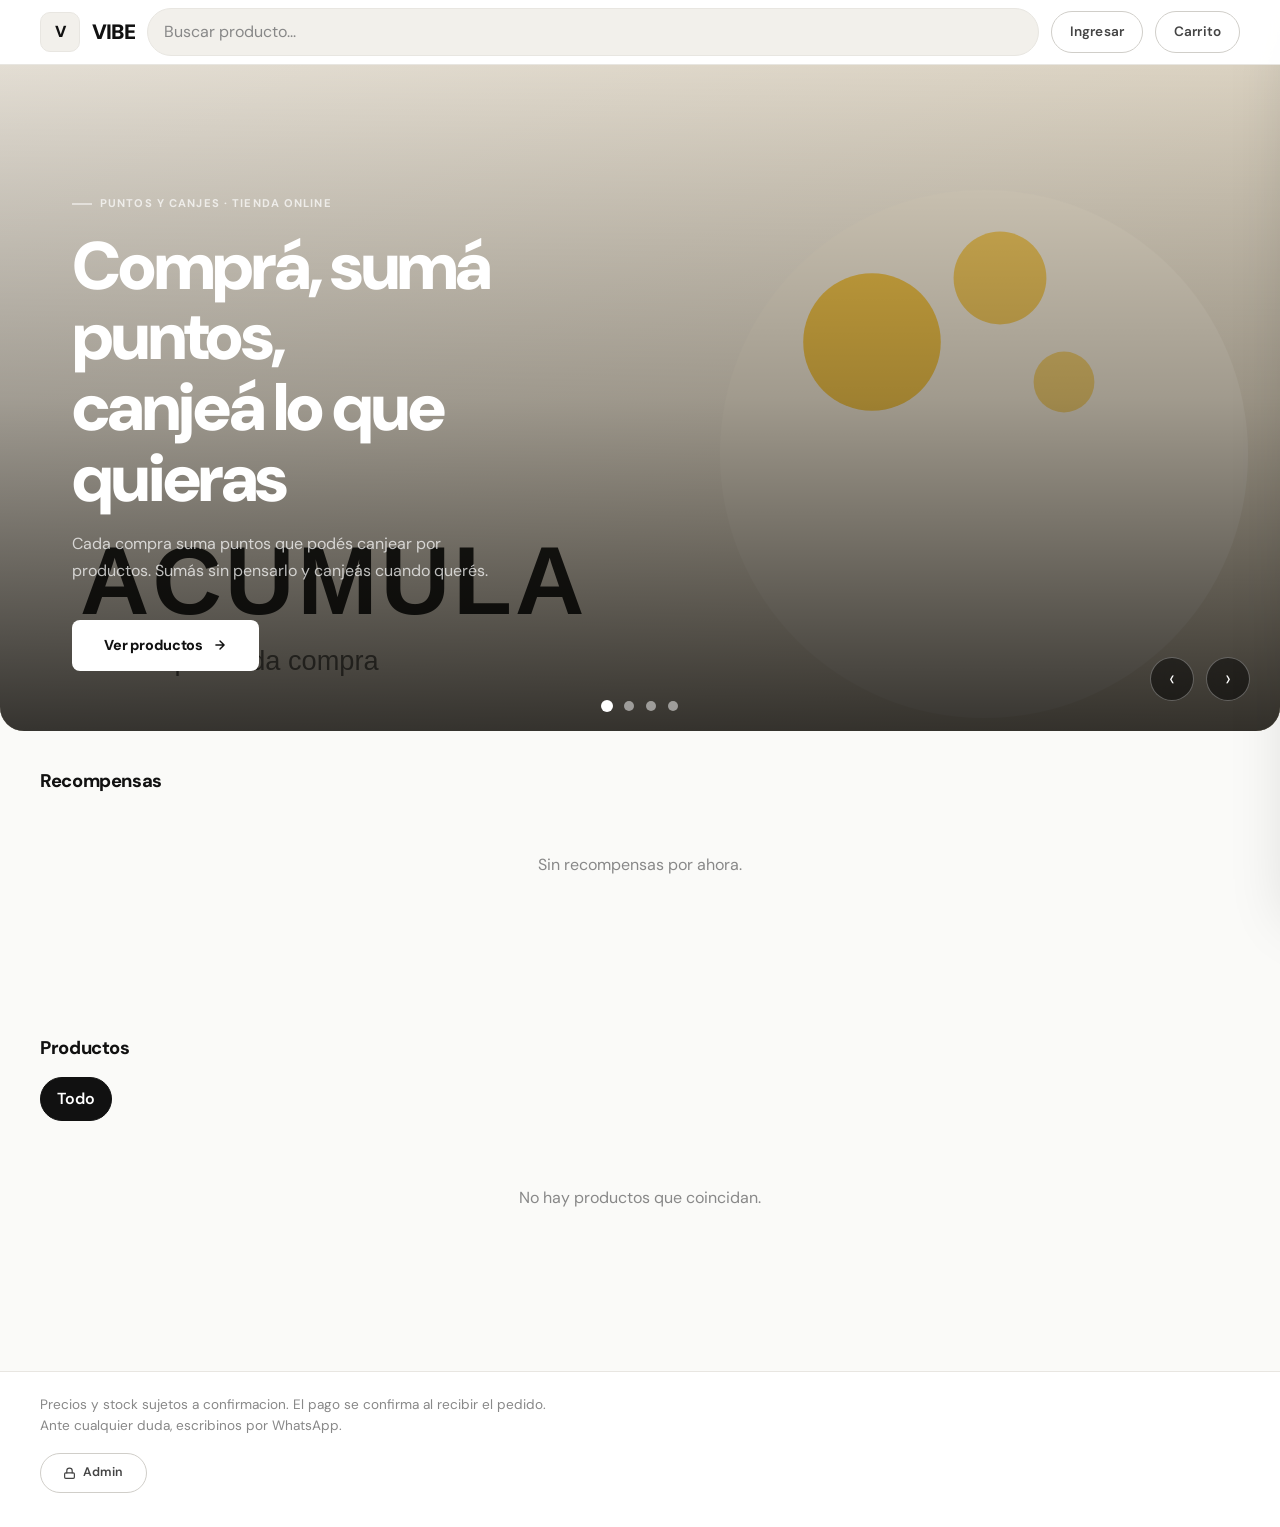
<file: index.html>
<!doctype html>
<html lang="es">
<head>
<meta charset="utf-8">
<meta name="viewport" content="width=device-width, initial-scale=1">
<meta name="theme-color" content="#FAFAF8">
<title>Vibe</title>
<link rel="stylesheet" href="css/styles.css">
</head>
<body>

<!-- ============ HEADER ============ -->
<div class="top">
  <div class="contenedor">
    <div class="fila">
      <div class="marca">
        <div class="logo" id="marcaLogo">V</div>
        <h1 id="marcaNombre">Vibe</h1>
      </div>
      <div class="buscador">
        <input id="buscar" type="search" placeholder="Buscar producto..." autocomplete="off">
      </div>
      <button class="btn-carrito" id="btnCuenta">Ingresar</button>
      <button class="btn-carrito" id="btnCarrito" aria-label="Ver carrito">
        Carrito<span class="pill oculto" id="pillCant">0</span>
      </button>
    </div>
  </div>
</div>

<!-- aviso de modo de ejemplo / falta de configuracion -->
<div class="banda" id="bandaDemo" style="display:none">
  <div class="contenedor">
    <b>Modo de ejemplo.</b> El catalogo y los pedidos se guardan solo en este navegador.
    Para conectar la base real: copiar <code>.env.example</code> a <code>.env</code>, completar los datos de Firebase y correr <code>python generar_env.py</code>.
  </div>
</div>

<main class="contenedor">

  <!-- hero carrusel (estetica AIMARA) -->
  <section class="hero" id="heroSection">
    <div class="hero-slides" id="heroSlides"></div>
    <div class="hero-overlay"></div>
    <div class="hero-content">
      <p class="hero-eyebrow">Puntos y canjes · Tienda online</p>
      <h1 class="hero-title">Comprá, sumá puntos,<br>canjeá lo que quieras</h1>
      <p class="hero-desc">Cada compra suma puntos que podés canjear por productos. Sumás sin pensarlo y canjeás cuando querés.</p>
      <button class="hero-cta" id="heroShopBtn">
        Ver productos
        <svg width="14" height="14" viewBox="0 0 24 24" fill="none" stroke="currentColor" stroke-width="2.5" stroke-linecap="round" stroke-linejoin="round"><path d="M5 12h14M12 5l7 7-7 7"/></svg>
      </button>
    </div>
    <div class="hero-controls">
      <div class="hero-prev" id="heroPrev">&#8249;</div>
      <div class="hero-next" id="heroNext">&#8250;</div>
    </div>
    <div class="hero-dots" id="heroDots"></div>
  </section>

  <!-- panel de puntos y pedidos del cliente logueado -->
  <section class="panel-puntos" id="panelPuntos" style="display:none">
    <h2>Mis puntos</h2>
    <div class="saldo"><span id="saldoPuntos">0</span> <small>puntos vigentes</small></div>
    <p class="aviso">Los puntos vencen a los 6 meses de acreditados. Se usan por orden de vencimiento.</p>
    <div class="items" id="misMovimientos"></div>
  </section>

  <!-- recompensas -->
  <section>
    <h2 class="titulo">Recompensas</h2>
    <div class="grilla" id="grillaRecompensas"></div>
  </section>

  <!-- catalogo -->
  <section>
    <h2 class="titulo">Productos</h2>
    <div class="cats" id="cats"></div>
    <div class="grilla" id="grilla"></div>
  </section>

</main>

<footer class="pie-pagina">
  <div class="contenedor">
    <p>Precios y stock sujetos a confirmacion. El pago se confirma al recibir el pedido.</p>
    <p>Ante cualquier duda, escribinos por WhatsApp.</p>
    <p class="acciones-pie"><a class="btn-admin" href="admin.html">
      <svg width="13" height="13" viewBox="0 0 24 24" fill="none" stroke="currentColor" stroke-width="2.2" stroke-linecap="round" stroke-linejoin="round"><rect x="3" y="11" width="18" height="10" rx="2"/><path d="M7 11V7a5 5 0 0 1 10 0v4"/></svg>
      Admin</a></p>
  </div>
</footer>

<!-- ============ CARRITO ============ -->
<div class="velo" id="velo"></div>
<aside class="drawer" id="drawer" aria-label="Carrito">
  <header>
    <h2>Tu carrito</h2>
    <button class="cerrar" id="cerrarCarrito" aria-label="Cerrar">&times;</button>
  </header>
  <div class="items" id="itemsCarrito"></div>
  <footer>
    <div class="total"><span>Total</span><span id="carritoTotal">$0</span></div>
    <button class="btn-principal" id="btnFinalizar">Finalizar pedido</button>
  </footer>
</aside>

<!-- ============ MODAL ============ -->
<div class="modal" id="modal"><div class="caja" id="modalCaja"></div></div>

<div class="toast" id="toast"></div>

<!-- env.js lo genera generar_env.py; si no existe, la tienda corre en modo ejemplo -->
<script src="js/env.js" onerror="window.__ENV=window.__ENV||{}"></script>
<script src="js/config.js"></script>
<script src="js/store.js"></script>
<script src="js/hero_slides.js"></script>
<script src="js/app.js"></script>
</body>
</html>
</file>
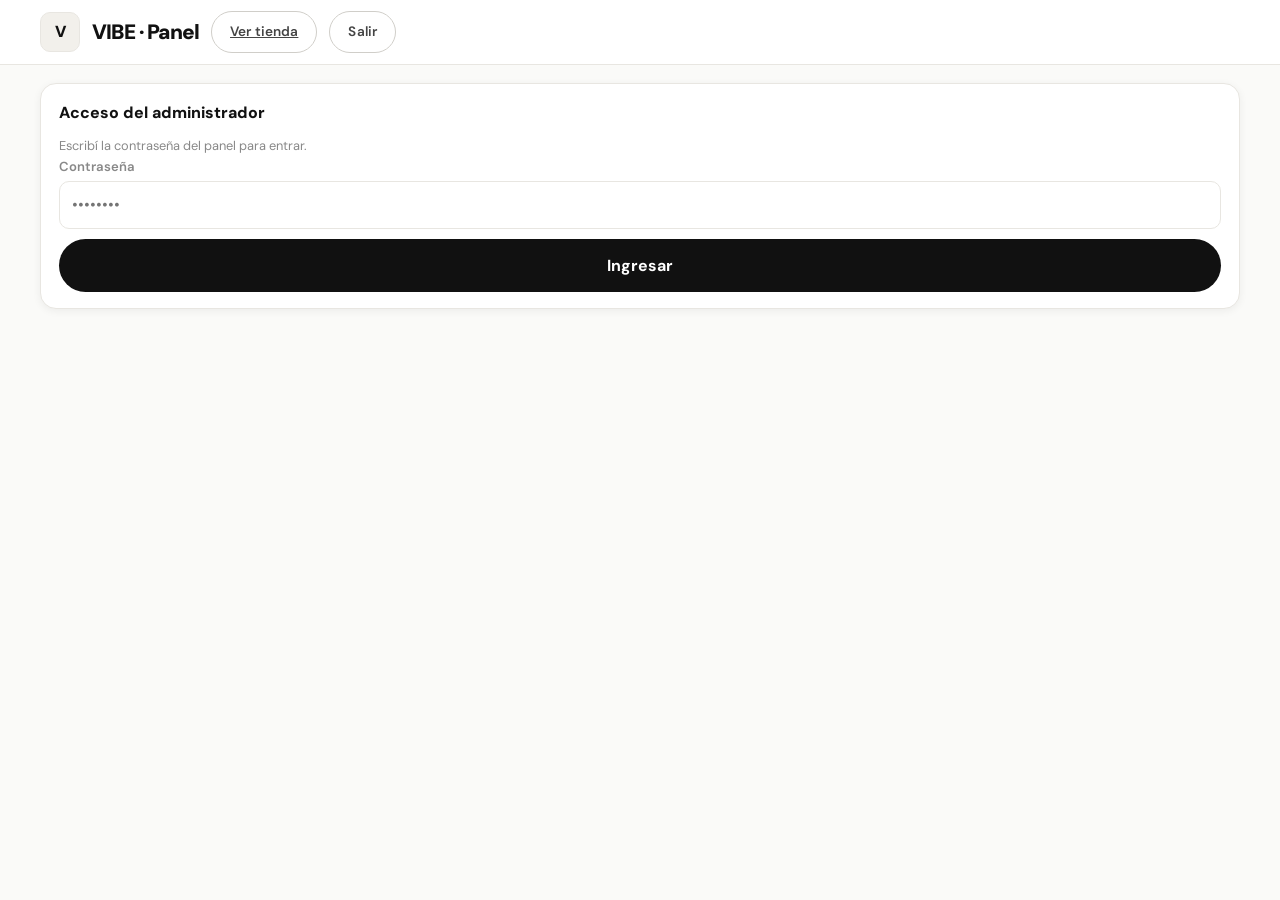
<file: admin.html>
<!doctype html>
<html lang="es">
<head>
<meta charset="utf-8">
<meta name="viewport" content="width=device-width, initial-scale=1">
<meta name="theme-color" content="#0E2A47">
<meta name="robots" content="noindex">
<title>Vibe · Panel</title>
<link rel="stylesheet" href="css/styles.css">
</head>
<body>

<!-- ============ HEADER ============ -->
<div class="top">
  <div class="contenedor">
    <div class="fila">
      <div class="marca">
        <div class="logo" id="marcaLogo">V</div>
        <h1 id="marcaNombre">Vibe · Panel</h1>
      </div>
      <a class="btn-carrito" href="index.html">Ver tienda</a>
      <button class="btn-carrito" id="btnSalir">Salir</button>
    </div>
  </div>
</div>

<!-- aviso de modo de ejemplo -->
<div class="banda" id="bandaDemo" style="display:none">
  <div class="contenedor">
    <b>Modo de ejemplo.</b> No hay Firebase configurado: los datos viven solo en este navegador.
    Contraseña del panel: <code>vibe</code>.
  </div>
</div>

<main class="contenedor">

  <!-- ============ PUERTA (login / sin permiso) ============ -->
  <div id="puerta" class="panel-puntos" style="display:none">
    <h2>Acceso del administrador</h2>
    <div id="puertaLogin">
      <div id="loginDemo" style="display:none">
        <p class="aviso">Escribí la contraseña del panel para entrar.</p>
        <div class="campo">
          <label for="aPassDemo">Contraseña</label>
          <input id="aPassDemo" type="password" autocomplete="current-password" placeholder="••••••••">
        </div>
        <button class="btn-principal" id="btnEntrarDemo">Ingresar</button>
      </div>
      <div id="loginFb" style="display:none">
        <p class="aviso">Ingresá con la cuenta que figura en <code>/admins</code> de la base.</p>
        <div class="campo">
          <label for="aEmail">Email</label>
          <input id="aEmail" type="email" autocomplete="username" placeholder="tu@email.com">
        </div>
        <div class="campo">
          <label for="aPass">Contraseña</label>
          <input id="aPass" type="password" autocomplete="current-password" placeholder="••••••••">
        </div>
        <button class="btn-principal" id="btnEntrarAdmin">Ingresar</button>
      </div>
    </div>
    <div id="puertaDenegado" style="display:none">
      <p><b>Esta cuenta no tiene permisos de administrador.</b></p>
      <p class="aviso">Para habilitarla, agregá <code>/admins/&lt;uid&gt; = true</code> en la base (Firebase → Realtime Database → Datos). El uid de esta sesión se muestra abajo.</p>
      <p class="aviso">UID actual: <code id="uidActual">—</code></p>
      <button class="btn-mini" id="btnSalirDenegado">Cerrar sesión</button>
    </div>
  </div>

  <!-- ============ PANEL ============ -->
  <div id="panel" style="display:none">
    <div class="tabs" id="tabs">
      <button class="tab on" data-tab="pedidos">Pedidos</button>
      <button class="tab" data-tab="productos">Productos</button>
      <button class="tab" data-tab="recompensas">Recompensas</button>
      <button class="tab" data-tab="canjes">Canjes</button>
      <button class="tab" data-tab="puntos">Puntos</button>
      <button class="tab" data-tab="inicio">Inicio</button>
    </div>

    <!-- ---- Inicio (imágenes del carrusel) ---- -->
    <section class="vista" id="v-inicio">
      <div class="form-admin">
        <h3>Imágenes del inicio</h3>
        <p class="aviso">Son las fotos grandes que se ven arriba en la tienda. Se guardan en orden; la primera es la primera que se ve. Si no hay ninguna, la tienda usa las imágenes por defecto.</p>
        <div class="drop" id="heroDrop" tabindex="0" role="button" aria-label="Agregar imágenes al inicio">
          <div class="drop-txt" id="heroDropTxt">Arrastrá una o varias fotos acá, o hacé clic para elegirlas</div>
          <input type="file" id="heroFile" accept="image/*" multiple style="display:none">
        </div>
        <div id="heroGaleria"></div>
      </div>
    </section>

    <!-- ---- Pedidos ---- -->
    <section class="vista on" id="v-pedidos">
      <p class="aviso">Confirmá el pago cuando el dinero esté acreditado: ahí se cargan los puntos UNA sola vez.</p>
      <div id="listaPedidos"></div>
    </section>

    <!-- ---- Productos ---- -->
    <section class="vista" id="v-productos">
      <div class="form-admin">
        <h3 id="tituloFormProd">Nuevo producto</h3>
        <input type="hidden" id="pId">
        <div class="campo"><label for="pNombre">Nombre</label><input id="pNombre" type="text" placeholder="Producto"></div>
        <div class="form-fila">
          <div class="campo"><label for="pPrecio">Precio</label><input id="pPrecio" type="number" min="0" step="1" placeholder="0"></div>
          <div class="campo"><label for="pStock">Stock</label><input id="pStock" type="number" min="0" step="1" placeholder="0"></div>
          <div class="campo"><label for="pPts">Puntos por unidad</label><input id="pPts" type="number" min="0" step="1" placeholder="0"></div>
        </div>
        <div class="campo"><label for="pCat">Categoría</label><select id="pCat"></select></div>
        <div class="campo">
          <label>Administrar categorías</label>
          <div class="form-fila">
            <input id="nuevaCat" type="text" placeholder="Nombre de la categoría nueva" style="flex:1">
            <button type="button" class="btn-mini" id="btnNuevaCat">Agregar</button>
          </div>
          <div id="listaCats" class="equipo" style="margin-top:8px"></div>
        </div>
        <div class="campo"><label for="pDesc">Descripción</label><textarea id="pDesc" rows="2" placeholder="Descripción breve"></textarea></div>
        <div class="campo">
          <label>Foto del producto</label>
          <div class="drop" id="pDrop" tabindex="0" role="button" aria-label="Agregar foto del producto">
            <img id="pPrev" class="drop-prev" alt="" style="display:none">
            <div class="drop-txt" id="pDropTxt">Arrastrá una foto acá, o hacé clic para elegirla</div>
            <input type="file" id="pFile" accept="image/*" style="display:none">
          </div>
          <input id="pImg" type="text" placeholder="…o pegá una URL (https://...)" style="margin-top:8px">
          <button type="button" class="btn-mini" id="pQuitar" style="display:none;margin-top:8px">Quitar foto</button>
        </div>
        <div class="check"><input id="pActivo" type="checkbox" checked><label for="pActivo">Visible en la tienda</label></div>
        <button class="btn-principal" id="btnGuardarProd">Guardar producto</button>
        <button class="btn-mini" id="btnNuevoProd" style="margin-top:8px">Limpiar formulario</button>
      </div>
      <div id="listaProductos"></div>
    </section>

    <!-- ---- Recompensas ---- -->
    <section class="vista" id="v-recompensas">
      <div class="form-admin">
        <h3 id="tituloFormRec">Nueva recompensa</h3>
        <input type="hidden" id="rId">
        <div class="campo"><label for="rNombre">Nombre</label><input id="rNombre" type="text" placeholder="Recompensa"></div>
        <div class="form-fila">
          <div class="campo"><label for="rCosto">Costo en puntos</label><input id="rCosto" type="number" min="1" step="1" placeholder="100"></div>
          <div class="campo"><label for="rStock">Stock</label><input id="rStock" type="number" min="0" step="1" placeholder="0"></div>
        </div>
        <div class="campo"><label for="rDesc">Descripción</label><textarea id="rDesc" rows="2" placeholder="Descripción breve"></textarea></div>
        <div class="campo">
          <label>Foto de la recompensa</label>
          <div class="drop" id="rDrop" tabindex="0" role="button" aria-label="Agregar foto de la recompensa">
            <img id="rPrev" class="drop-prev" alt="" style="display:none">
            <div class="drop-txt" id="rDropTxt">Arrastrá una foto acá, o hacé clic para elegirla</div>
            <input type="file" id="rFile" accept="image/*" style="display:none">
          </div>
          <input id="rImg" type="text" placeholder="…o pegá una URL (https://...)" style="margin-top:8px">
          <button type="button" class="btn-mini" id="rQuitar" style="display:none;margin-top:8px">Quitar foto</button>
        </div>
        <div class="check"><input id="rActivo" type="checkbox" checked><label for="rActivo">Disponible</label></div>
        <button class="btn-principal" id="btnGuardarRec">Guardar recompensa</button>
        <button class="btn-mini" id="btnNuevaRec" style="margin-top:8px">Limpiar formulario</button>
      </div>
      <div id="listaRecompensas"></div>
    </section>

    <!-- ---- Canjes ---- -->
    <section class="vista" id="v-canjes">
      <p class="aviso">Al aprobar un canje se descuentan los puntos del cliente (por orden de vencimiento).</p>
      <div id="listaCanjes"></div>
    </section>

    <!-- ---- Puntos ---- -->
    <section class="vista" id="v-puntos">
      <div class="form-admin">
        <h3>Cargar puntos a mano</h3>
        <div class="campo"><label for="ptEmail">Email del cliente</label><input id="ptEmail" type="email" placeholder="cliente@email.com"></div>
        <div class="form-fila">
          <div class="campo"><label for="ptPuntos">Puntos</label><input id="ptPuntos" type="number" step="1" placeholder="50"></div>
          <div class="campo"><label for="ptMotivo">Motivo</label><input id="ptMotivo" type="text" placeholder="Compra en el local"></div>
        </div>
        <button class="btn-principal" id="btnCargarPuntos">Cargar puntos</button>
        <p class="aviso">Los puntos se acreditan con vencimiento a 6 meses. Usá puntos negativos para corregir un error.</p>
      </div>
      <div class="form-admin">
        <h3>Vencimientos</h3>
        <p class="aviso">El saldo vigente se calcula solo (se ignoran los lotes vencidos). Este botón deja registrado el vencimiento en el historial del cliente.</p>
        <button class="btn-mini" id="btnVencimientos">Procesar vencimientos de hoy</button>
      </div>
    </section>

  </div>

</main>

<div class="toast" id="toast"></div>

<script src="js/env.js" onerror="window.__ENV=window.__ENV||{}"></script>
<script src="js/config.js"></script>
<script src="js/store.js"></script>
<script src="js/admin.js"></script>
</body>
</html>
</file>
<file: css/styles.css>
/* ==========================================================================
   styles.css — Tienda con puntos y canjes (estetica AIMARA / SISTEMAS BOTERO)
   Tokens identicos a la tienda AIMARA: minimalismo calido, DM Sans,
   botones pill, header con blur. Para cambiar la identidad del cliente
   se tocan SOLO las variables de :root.
   ========================================================================== */
@import url('https://fonts.googleapis.com/css2?family=DM+Sans:opsz,wght@9..40,300;9..40,400;9..40,500;9..40,600;9..40,700;9..40,800;9..40,900&display=swap');

:root {
  --bg:          #FAFAF8;
  --surface:     #FFFFFF;
  --ink:         #111111;
  --ink-2:       #444444;
  --ink-3:       #888888;
  --border:      #E8E6E1;
  --border-2:    #D0CEC9;
  --tag-bg:      #F2F0EB;

  --success:     #1a7a40;
  --success-bg:  rgba(26,122,64,.08);
  --success-bd:  rgba(26,122,64,.2);
  --warn:        #9a5a00;
  --warn-bg:     rgba(154,90,0,.08);
  --warn-bd:     rgba(154,90,0,.2);
  --danger:      #cc2222;
  --danger-bg:   rgba(204,34,34,.08);
  --danger-bd:   rgba(204,34,34,.22);

  --shadow-sm:   0 2px 8px rgba(0,0,0,.06);
  --shadow-md:   0 8px 32px rgba(0,0,0,.09);
  --shadow-lg:   0 20px 56px rgba(0,0,0,.13);
  --r-sm:  8px;
  --r-md:  12px;
  --r-lg:  16px;
  --r-xl:  24px;

  /* alias compatibilidad con el codigo existente */
  --marca:   var(--ink);
  --marca-2: var(--ink-2);
  --acento:  var(--success);
  --tinta:   var(--ink);
  --gris:    var(--ink-3);
  --linea:   var(--border);
  --fondo:   var(--bg);
  --blanco:  var(--surface);
  --rojo:    var(--danger);
  --amarillo: var(--warn);
  --radio:   14px;
  --sombra:  var(--shadow-md);
}

*, *::before, *::after { margin:0; padding:0; box-sizing:border-box; }
html { scroll-behavior: smooth; }
body {
  font-family: 'DM Sans', system-ui, -apple-system, "Segoe UI", Roboto, sans-serif;
  background: var(--bg);
  color: var(--ink);
  line-height: 1.6;
  min-height: 100vh;
  -webkit-font-smoothing: antialiased;
  -webkit-text-size-adjust: 100%;
}
img { max-width: 100%; display: block; }
button { font: inherit; cursor: pointer; }
input, select, textarea { font: inherit; }
::-webkit-scrollbar          { width:6px; height:6px; }
::-webkit-scrollbar-track    { background: var(--tag-bg); }
::-webkit-scrollbar-thumb    { background:#CCCCCC; border-radius:6px; }
::-webkit-scrollbar-thumb:hover { background:#999; }

.contenedor { max-width: 1360px; margin: 0 auto; padding: 0 40px; }

/* ---------- header (blur, igual que AIMARA) ---------- */
.top {
  position: sticky; top: 0; z-index: 300;
  background: rgba(255,255,255,.92);
  backdrop-filter: blur(20px);
  -webkit-backdrop-filter: blur(20px);
  border-bottom: 1px solid var(--border);
}
.top .fila {
  display: flex; align-items: center; gap: 12px;
  min-height: 64px; padding: 8px 0;
}
.marca { display: flex; align-items: center; gap: 12px; min-width: 0; }
.marca .logo {
  width: 40px; height: 40px; border-radius: 10px; flex: none;
  background: var(--tag-bg); border: 1px solid var(--border);
  display: grid; place-items: center;
  font-weight: 900; color: var(--ink);
}
.marca h1 {
  font-size: 1.25rem; font-weight: 900; letter-spacing: -.04em;
  margin: 0; white-space: nowrap; overflow: hidden; text-overflow: ellipsis;
  color: var(--ink);
}

.buscador { flex: 1; position: relative; }
.buscador input {
  width: 100%; padding: 10px 16px;
  border: 1px solid var(--border); border-radius: 100px;
  background: var(--tag-bg); color: var(--ink);
}
.buscador input::placeholder { color: var(--ink-3); }
.buscador input:focus { outline: 2px solid var(--ink); background: #fff; }

.btn-carrito {
  position: relative; white-space: nowrap;
  border: 1.5px solid var(--border-2); background: transparent;
  color: var(--ink-2); border-radius: 100px; padding: 9px 18px;
  font-weight: 600; font-family: 'DM Sans', sans-serif; font-size: .85rem;
  transition: all .2s; letter-spacing: .01em;
}
.btn-carrito:hover { background: var(--ink); color: #fff; border-color: var(--ink); }
.pill {
  position: absolute; top: -7px; right: -7px; min-width: 20px; height: 20px;
  border-radius: 10px; background: var(--success); color: #fff;
  font-size: .72rem; font-weight: 700; display: grid; place-items: center;
  padding: 0 5px; letter-spacing: 0;
}
.pill.oculto { display: none; }

/* ---------- aviso de modo ejemplo ---------- */
.banda {
  background: var(--ink); color: #fff;
  text-align: center; font-size: .72rem; font-weight: 600;
  letter-spacing: .01em; padding: 9px 20px;
}
.banda b { color: #fff; }
.banda code { background: rgba(255,255,255,.14); padding: 1px 5px; border-radius: 4px; font-size: .7rem; }

/* ---------- categorias (pills) ---------- */
.cats {
  display: flex; gap: 8px; overflow-x: auto; padding: 14px 0 8px;
  scrollbar-width: thin;
}
.cat {
  border: 1.5px solid var(--border); background: var(--surface);
  border-radius: 100px; padding: 8px 16px; white-space: nowrap;
  color: var(--ink-2); font-weight: 500; transition: all .18s;
}
.cat:hover { border-color: var(--ink); color: var(--ink); }
.cat.on { background: var(--ink); border-color: var(--ink); color: #fff; font-weight: 600; }

/* ---------- grilla de productos ---------- */
.grilla {
  display: grid; gap: 16px; padding: 16px 0 90px;
  grid-template-columns: repeat(auto-fill, minmax(160px, 1fr));
}
.card {
  background: var(--surface); border: 1px solid var(--border);
  border-radius: var(--r-md); overflow: hidden;
  display: flex; flex-direction: column;
  box-shadow: var(--shadow-sm); transition: box-shadow .2s, transform .2s;
}
.card:hover { box-shadow: var(--shadow-md); transform: translateY(-2px); }
.card .foto {
  aspect-ratio: 1/1; background: var(--tag-bg);
  display: grid; place-items: center; color: var(--ink-3); font-size: 1.6rem;
}
.card .foto img { width: 100%; height: 100%; object-fit: cover; }
.card .cuerpo { padding: 10px 12px 12px; display: flex; flex-direction: column; gap: 6px; flex: 1; }
.card h3 { font-size: .95rem; margin: 0; line-height: 1.25; font-weight: 700; letter-spacing: -.01em; color: var(--ink); }
.card .desc { font-size: .8rem; color: var(--ink-3); margin: 0;
  display: -webkit-box; -webkit-line-clamp: 2; -webkit-box-orient: vertical; overflow: hidden; }
.card .pie { margin-top: auto; display: flex; align-items: center; gap: 8px; }
.precio { font-weight: 800; font-size: 1.05rem; color: var(--ink); }
.pts { font-size: .72rem; color: var(--success); font-weight: 700; }
.badge {
  position: absolute; margin: 8px; padding: 3px 9px; border-radius: 999px;
  font-size: .7rem; font-weight: 700; background: var(--danger); color: #fff;
}
.card .foto-wrap { position: relative; }
.btn-add {
  margin-left: auto; border: 0; background: var(--ink); color: #fff;
  border-radius: 100px; padding: 8px 14px; font-weight: 600;
  transition: all .2s;
}
.btn-add:hover { background: var(--ink-2); }
.btn-add:disabled { background: var(--border); color: var(--ink-3); cursor: not-allowed; }

/* ---------- carrito (drawer) ---------- */
.velo {
  position: fixed; inset: 0; background: rgba(17,17,17,.4); z-index: 40;
  opacity: 0; pointer-events: none; transition: opacity .18s;
}
.velo.on { opacity: 1; pointer-events: auto; }
.drawer {
  position: fixed; right: 0; top: 0; bottom: 0; width: min(420px, 100%);
  background: var(--surface); z-index: 50; display: flex; flex-direction: column;
  transform: translateX(102%); transition: transform .2s;
  box-shadow: var(--shadow-lg);
}
.drawer.on { transform: none; }
.drawer header {
  padding: 14px 16px; border-bottom: 1px solid var(--border);
  display: flex; align-items: center; gap: 10px;
}
.drawer header h2 { margin: 0; font-size: 1.05rem; flex: 1; font-weight: 800; letter-spacing: -.02em; }
.cerrar { border: 0; background: transparent; font-size: 1.5rem; line-height: 1; color: var(--ink-3); }
.cerrar:hover { color: var(--ink); }
.items { flex: 1; overflow-y: auto; padding: 8px 16px; }
.item { display: flex; gap: 10px; padding: 12px 0; border-bottom: 1px solid var(--border); }
.item .foto { width: 56px; height: 56px; border-radius: 10px; background: var(--tag-bg);
  display: grid; place-items: center; flex: none; overflow: hidden; }
.item .foto img { width: 100%; height: 100%; object-fit: cover; }
.item .datos { flex: 1; min-width: 0; }
.item .datos h4 { margin: 0 0 2px; font-size: .9rem; font-weight: 700; color: var(--ink); }
.item .sub { font-size: .8rem; color: var(--ink-3); }
.cant { display: flex; align-items: center; gap: 6px; margin-top: 6px; }
.cant button {
  width: 28px; height: 28px; border-radius: 999px; border: 1px solid var(--border);
  background: var(--surface); line-height: 1; color: var(--ink);
}
.cant button:hover { border-color: var(--ink); }
.cant span { min-width: 24px; text-align: center; font-weight: 700; }
.quitar { border: 0; background: transparent; color: var(--danger); font-size: .78rem; padding: 0; }
.drawer footer { padding: 14px 16px; border-top: 1px solid var(--border); }
.total { display: flex; justify-content: space-between; font-size: 1.1rem; font-weight: 800; margin-bottom: 10px; }
.btn-principal {
  width: 100%; border: 0; background: var(--ink); color: #fff;
  font-weight: 700; border-radius: 100px; padding: 14px 20px;
  transition: background .2s;
}
.btn-principal:hover { background: var(--ink-2); }
.btn-principal:disabled { background: var(--border); color: var(--ink-3); }
.vacio { text-align: center; color: var(--ink-3); padding: 40px 8px; }

/* ---------- modal ---------- */
.modal {
  position: fixed; inset: 0; z-index: 60; display: none;
  align-items: center; justify-content: center; padding: 16px;
  background: rgba(17,17,17,.5);
}
.modal.on { display: flex; }
.modal .caja {
  background: var(--surface); border-radius: var(--r-lg); width: min(460px, 100%);
  max-height: 92vh; overflow-y: auto; padding: 20px;
  box-shadow: var(--shadow-lg);
}
.modal h2 { margin: 0 0 12px; font-size: 1.15rem; font-weight: 800; letter-spacing: -.02em; }
.campo { margin-bottom: 10px; }
.campo label { display: block; font-size: .82rem; color: var(--ink-3); margin-bottom: 4px; font-weight: 600; }
.campo input, .campo select, .campo textarea {
  width: 100%; padding: 10px 12px; border: 1px solid var(--border);
  border-radius: 10px; background: var(--surface); color: var(--ink);
}
.campo input:focus, .campo select:focus, .campo textarea:focus { outline: 2px solid var(--ink-2); }
.aviso { font-size: .8rem; color: var(--ink-3); margin: 10px 0 0; }
.ok { color: var(--success); font-weight: 700; }

/* ---------- toast ---------- */
.toast {
  position: fixed; left: 50%; bottom: 24px; transform: translate(-50%, 20px);
  background: var(--ink); color: #fff; padding: 10px 16px; border-radius: 999px;
  font-size: .87rem; font-weight: 600; z-index: 80; opacity: 0; pointer-events: none; transition: .2s;
  box-shadow: var(--shadow-md);
}
.toast.on { opacity: 1; transform: translate(-50%, 0); }

/* ---------- secciones y panel de puntos ---------- */
.titulo { font-size: 1.15rem; margin: 26px 0 0; font-weight: 800; letter-spacing: -.02em; }
.panel-puntos {
  background: var(--surface); border: 1px solid var(--border);
  border-radius: var(--r-lg); padding: 16px 18px; margin-top: 18px;
  box-shadow: var(--shadow-sm);
}
.panel-puntos h2 { margin: 0 0 8px; font-size: 1rem; font-weight: 800; }
.saldo { display: flex; align-items: baseline; gap: 8px; }
.saldo #saldoPuntos { font-size: 2rem; font-weight: 800; color: var(--success); line-height: 1; }
.saldo small { color: var(--ink-3); }
.panel-puntos .items { padding: 4px 0 0; }
.panel-puntos .item:last-child { border-bottom: 0; }

.pie-pagina {
  border-top: 1px solid var(--border); background: var(--surface); margin-top: 30px;
  padding: 22px 0 34px; font-size: .85rem; color: var(--ink-3);
}
.pie-pagina a { color: var(--ink-2); text-decoration: none; }
.pie-pagina a:hover { color: var(--ink); text-decoration: underline; }

/* boton de acceso al panel del negocio (mismo estilo que el "Admin" de AIMARA) */
.pie-pagina .acciones-pie { margin-top: 16px; }
.btn-admin {
  display: inline-flex; align-items: center; gap: 7px;
  background: transparent; color: var(--ink-2);
  border: 1.5px solid var(--border-2);
  padding: 9px 22px; border-radius: 100px;
  font-weight: 600; font-size: .78rem; letter-spacing: .01em;
  font-family: inherit; text-decoration: none; cursor: pointer;
  transition: all .2s;
}
.btn-admin:hover { background: var(--ink); color: #fff; border-color: var(--ink); text-decoration: none; }

@media (min-width: 720px) {
  .grilla { grid-template-columns: repeat(auto-fill, minmax(200px, 1fr)); }
  .marca h1 { font-size: 1.3rem; }
}

/* ==========================================================================
   PANEL ADMIN (admin.html)
   ========================================================================== */
.tabs {
  display: flex; gap: 6px; overflow-x: auto; padding: 14px 0 2px;
  border-bottom: 1px solid var(--border); margin-bottom: 14px;
}
.tab {
  border: 1.5px solid var(--border); background: var(--surface); border-radius: 100px 100px 0 0;
  border-bottom: 0; padding: 9px 18px; white-space: nowrap;
  color: var(--ink-2); font-weight: 500; transition: all .18s;
}
.tab:hover { color: var(--ink); }
.tab.on { background: var(--ink); border-color: var(--ink); color: #fff; font-weight: 600; }
.vista { display: none; padding-bottom: 70px; }
.vista.on { display: block; }

.admin-card {
  background: var(--surface); border: 1px solid var(--border);
  border-radius: var(--r-md); padding: 14px 16px; margin-bottom: 12px;
  box-shadow: var(--shadow-sm);
}
.admin-card h3 { margin: 0 0 4px; font-size: 1rem; font-weight: 800; letter-spacing: -.01em; }
.admin-card .meta { font-size: .82rem; color: var(--ink-3); margin: 0 0 8px; }
.admin-card .acciones { display: flex; flex-wrap: wrap; gap: 8px; margin-top: 10px; }
.btn-mini {
  border: 1.5px solid var(--border); background: var(--surface); border-radius: 100px;
  padding: 7px 14px; font-size: .85rem; font-weight: 600; color: var(--ink-2);
  transition: all .18s; font-family: 'DM Sans', sans-serif;
}
.btn-mini:hover { border-color: var(--ink); color: var(--ink); }
.btn-mini.ok { border-color: var(--success); color: var(--success); background: var(--success-bg); }
.btn-mini.peligro { border-color: var(--danger); color: var(--danger); background: var(--danger-bg); }
.btn-mini:disabled { opacity: .5; cursor: not-allowed; }

.etiqueta {
  display: inline-block; padding: 2px 10px; border-radius: 999px;
  font-size: .72rem; font-weight: 700; background: var(--tag-bg); color: var(--ink-3);
  border: 1px solid var(--border);
}
.etiqueta.ok { background: var(--success-bg); color: var(--success); border-color: var(--success-bd); }
.etiqueta.warn { background: var(--warn-bg); color: var(--warn); border-color: var(--warn-bd); }
.etiqueta.mal { background: var(--danger-bg); color: var(--danger); border-color: var(--danger-bd); }

.form-admin {
  background: var(--surface); border: 1px solid var(--border);
  border-radius: var(--r-md); padding: 14px 16px; margin-bottom: 16px;
  box-shadow: var(--shadow-sm);
}
.form-admin h3 { margin: 0 0 10px; font-size: 1rem; font-weight: 800; }
.form-fila { display: flex; gap: 10px; }
.form-fila > .campo { flex: 1; }
.check { display: flex; align-items: center; gap: 8px; margin: 6px 0 12px; }
.check input { width: auto; }
select.campo, .campo select { width: 100%; padding: 10px 12px; border: 1px solid var(--border); border-radius: 10px; background: var(--surface); }

.equipo { display: flex; flex-wrap: wrap; gap: 6px; margin-top: 6px; }

/* ===== ZONA DE FOTO (arrastrar o elegir) ===== */
.drop {
  border: 1.6px dashed var(--border-2); background: var(--bg);
  border-radius: var(--r-md); padding: 14px; text-align: center; cursor: pointer;
  transition: border-color .18s, background .18s; min-height: 96px;
  display: flex; flex-direction: column; align-items: center; justify-content: center; gap: 8px;
}
.drop:hover, .drop:focus { border-color: var(--ink-2); outline: none; }
.drop.on { border-color: var(--acento); background: var(--success-bg); border-style: solid; }
.drop-txt { font-size: .84rem; color: var(--ink-3); line-height: 1.35; }
.drop-prev { max-width: 100%; max-height: 180px; border-radius: var(--r-sm); object-fit: contain; }

/* ===== HERO CARRUSEL (estetica AIMARA) ===== */
.hero {
  background: #1F1E1B;
  position: relative;
  min-height: 74vh;
  display: flex;
  align-items: flex-end;
  overflow: hidden;
  border-radius: 0 0 var(--r-xl) var(--r-xl);
  margin: 0 -40px 36px;
}
.hero-slides { position: absolute; inset: 0; z-index: 1; }
.hero-slide {
  position: absolute; inset: 0;
  background-size: cover;
  background-position: center;
  opacity: 0;
  transition: opacity 0.8s ease-in-out;
}
.hero-slide.active { opacity: 1; z-index: 2; }
.hero-overlay {
  position: absolute; inset: 0; z-index: 3;
  background: linear-gradient(to top, rgba(0,0,0,.78) 0%, rgba(0,0,0,.35) 50%, rgba(0,0,0,.1) 100%);
}
.hero-content { position: relative; z-index: 4; padding: 0 72px 60px; max-width: 680px; }
.hero-eyebrow {
  display: inline-flex; align-items: center; gap: 8px;
  font-size: .7rem; font-weight: 700; color: rgba(255,255,255,.7);
  letter-spacing: .1em; text-transform: uppercase; margin-bottom: 18px;
}
.hero-eyebrow::before { content: ''; display: inline-block; width: 20px; height: 1.5px; background: rgba(255,255,255,.5); }
.hero-title {
  font-size: clamp(2.4rem, 5.5vw, 4.2rem); font-weight: 900; line-height: 1.05;
  letter-spacing: -.04em; color: #fff; margin-bottom: 18px;
}
.hero-desc { font-size: 1rem; color: rgba(255,255,255,.72); margin-bottom: 36px; max-width: 420px; line-height: 1.65; font-weight: 400; }
.hero-cta {
  display: inline-flex; align-items: center; gap: 10px;
  background: #fff; color: var(--ink); border: none; padding: 14px 32px;
  border-radius: var(--r-sm); font-weight: 800; font-size: .9rem; cursor: pointer;
  font-family: 'DM Sans', sans-serif; transition: all .22s; letter-spacing: -.01em;
}
.hero-cta:hover { background: #f0f0f0; transform: translateY(-2px); box-shadow: var(--shadow-md); }
.hero-cta svg { transition: transform .2s; }
.hero-cta:hover svg { transform: translateX(3px); }
.hero-controls { position: absolute; bottom: 30px; right: 30px; z-index: 5; display: flex; gap: 12px; }
.hero-prev, .hero-next {
  background: rgba(0,0,0,0.5); backdrop-filter: blur(8px);
  border: 1px solid rgba(255,255,255,0.3); color: white;
  width: 44px; height: 44px; border-radius: 50%;
  display: flex; align-items: center; justify-content: center;
  cursor: pointer; transition: all 0.2s; font-size: 1.4rem; font-weight: 300;
}
.hero-prev:hover, .hero-next:hover { background: rgba(0,0,0,0.8); transform: scale(1.05); }
.hero-dots { position: absolute; bottom: 20px; left: 0; right: 0; display: flex; justify-content: center; gap: 12px; z-index: 5; }
.hero-dot { width: 10px; height: 10px; border-radius: 50%; background: rgba(255,255,255,0.5); cursor: pointer; transition: all 0.2s; }
.hero-dot.active { background: white; transform: scale(1.2); }
@media (max-width: 768px) {
  .contenedor { padding-left: 20px; padding-right: 20px; }
  .hero { margin: 0 -20px 36px; }
  .hero-content { padding: 0 28px 48px; }
  .hero-controls { bottom: 70px; right: 20px; }
  .hero-dots { bottom: 20px; }
  .hero-prev, .hero-next { width: 36px; height: 36px; font-size: 1.2rem; }
}

/* ===== ADMIN: galería del inicio (hero-mini) ===== */
#heroGaleria { display: flex; flex-wrap: wrap; gap: 10px; margin-top: 12px; }
.hero-mini {
  position: relative; width: 140px; border: 1px solid var(--border);
  border-radius: var(--r-sm); overflow: hidden; background: var(--bg);
}
.hero-mini img { width: 100%; display: block; aspect-ratio: 16 / 9; object-fit: cover; }
.hero-mini .btn-mini { width: 100%; border-radius: 0; border-top: 1px solid var(--border); }

/* ===== ADMIN: chips de categorías ===== */
.cat-chip { display: inline-flex; align-items: center; gap: 6px; padding-right: 4px; }
.cat-x {
  border: none; background: transparent; cursor: pointer;
  color: var(--ink-3); font-size: 1rem; line-height: 1;
  padding: 0 4px; border-radius: 50%;
}
.cat-x:hover { color: var(--danger); background: var(--danger-bg); }
</file>
